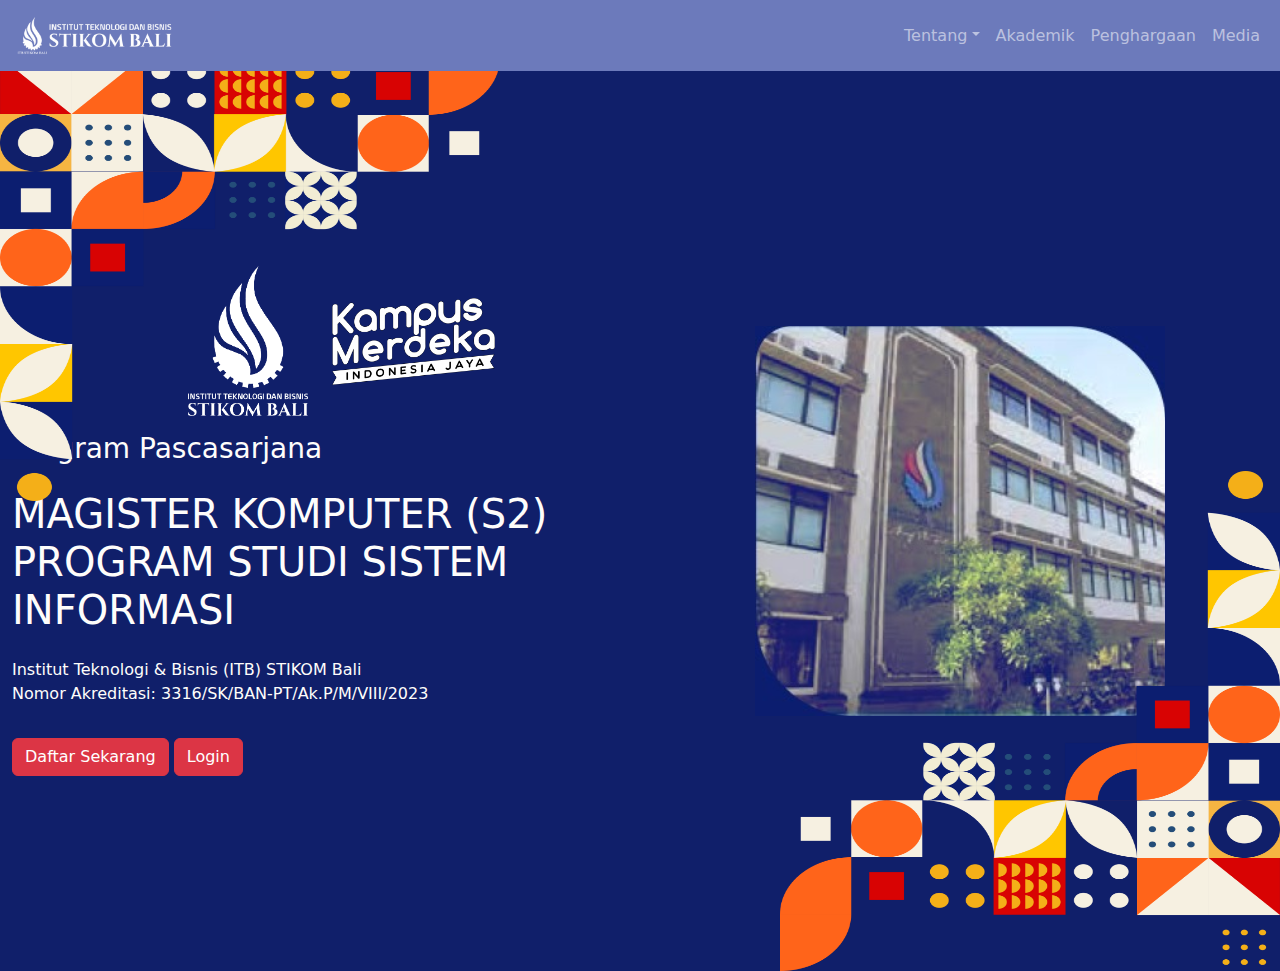
<file: index.html>
<!DOCTYPE html>
<html lang="en">
<head>
  <meta charset="utf-8" />
  <meta name="viewport" content="width=device-width, initial-scale=1" />
  <title>Bootstrap Demo</title>
  <link href="https://cdn.jsdelivr.net/npm/bootstrap@5.3.3/dist/css/bootstrap.min.css" rel="stylesheet" integrity="sha384-QWTKZyjpPEjISv5WaRU9OFeRpok6YctnYmDr5pNlyT2bRjXh0JMhjY6hW+ALEwIH" crossorigin="anonymous" />
  <link rel="stylesheet" href="style.css">
</head>
<body>
  <!-- start navbar -->
  <nav class="navbar navbar-expand-lg navbar-dark" style="background-color: #6C7ABB;">
    <div class="container-fluid">
      <a class="navbar-brand" href="#">
        <img src="/img/LogoITB.png" alt="logo" width="163" height="45">
      </a>
      <button class="navbar-toggler" type="button" data-bs-toggle="collapse" data-bs-target="#navbarSupportedContent"
        aria-controls="navbarSupportedContent" aria-expanded="false" aria-label="Toggle navigation">
        <span class="navbar-toggler-icon"></span>
      </button>
      <div class="collapse navbar-collapse justify-content-end" id="navbarSupportedContent">
        <ul class="navbar-nav mb-2 mb-lg-0">
          <li class="nav-item dropdown">
            <a class="nav-link dropdown-toggle" href="#" id="navbarDropdown" role="button"
              data-bs-toggle="dropdown" aria-expanded="false">Tentang</a>
            <ul class="dropdown-menu" aria-labelledby="navbarDropdown">
              <li><a class="dropdown-item" href="#">Sejarah</a></li>
              <li><a class="dropdown-item" href="#">Visi Misi</a></li>
              <li><a class="dropdown-item" href="#">Struktur</a></li>
              <li><a class="dropdown-item" href="#">Dosen Tetap</a></li>
            </ul>
          </li>
          <li class="nav-item">
            <a class="nav-link" href="#">Akademik</a>
          </li>
          <li class="nav-item">
            <a class="nav-link" href="#">Penghargaan</a>
          </li>
          <li class="nav-item">
            <a class="nav-link" href="#">Media</a>
          </li>
        </ul>
      </div>
    </div>
  </nav>
  <!-- end navbar -->

  <!-- Start Content -->
  <section class="container-fluid textColorPrimary custom-section"> <!-- Added "custom-section" class here -->
    <div class="row align-center"> <!-- Added "align-center" class here -->
      <div class="col-md-6">
        <div class="row mb-3">
          <div class="col text-end">
            <img src="/img/stikom.png" alt="Logo ITB" width="120">
          </div>
          <div class="col text-start align-center"> <!-- Added "align-center" class here -->
            <img src="/img/kampusmerdeka.png" alt="Kampus Merdeka" width="163">
          </div>
        </div>
        <div class="row mb-3">
          <div class="col">
            <h3>Program Pascasarjana</h3>
          </div>
        </div>
        <div class="row mb-3">
          <div class="col">
            <h1>MAGISTER KOMPUTER (S2) PROGRAM STUDI SISTEM INFORMASI</h1>
          </div>
        </div>
        <div class="row mb-3">
          <div class="col">
            <p>Institut Teknologi & Bisnis (ITB) STIKOM Bali<br>Nomor Akreditasi: 3316/SK/BAN-PT/Ak.P/M/VIII/2023</p>
          </div>
        </div>
        <div class="row">
          <div class="col">
            <button type="submit" class="btn btn-danger">Daftar Sekarang</button>
            <button type="submit" class="btn btn-danger">Login</button>
          </div>
        </div>
      </div>
      <div class="col-md-6 text-center">
        <img src="./img/image.png" alt="Image" class="img-fluid">
      </div>
    </div>
    <!-- Corner images -->
    <img src="/img/ornamen.png" alt="Corner Image" class="corner-image top-left">
    <img src="/img/ornamen.png" alt="Corner Image" class="corner-image bottom-right">
  </section>
  <!-- End Content -->

  <script src="https://cdn.jsdelivr.net/npm/bootstrap@5.3.3/dist/js/bootstrap.bundle.min.js" integrity="sha384-YvpcrYf0tY3lHB60NNkmXc5s9fDVZLESaAA55NDzOxhy9GkcIdslK1eN7N6jIeHz" crossorigin="anonymous"></script>
</body>
</html>
</file>
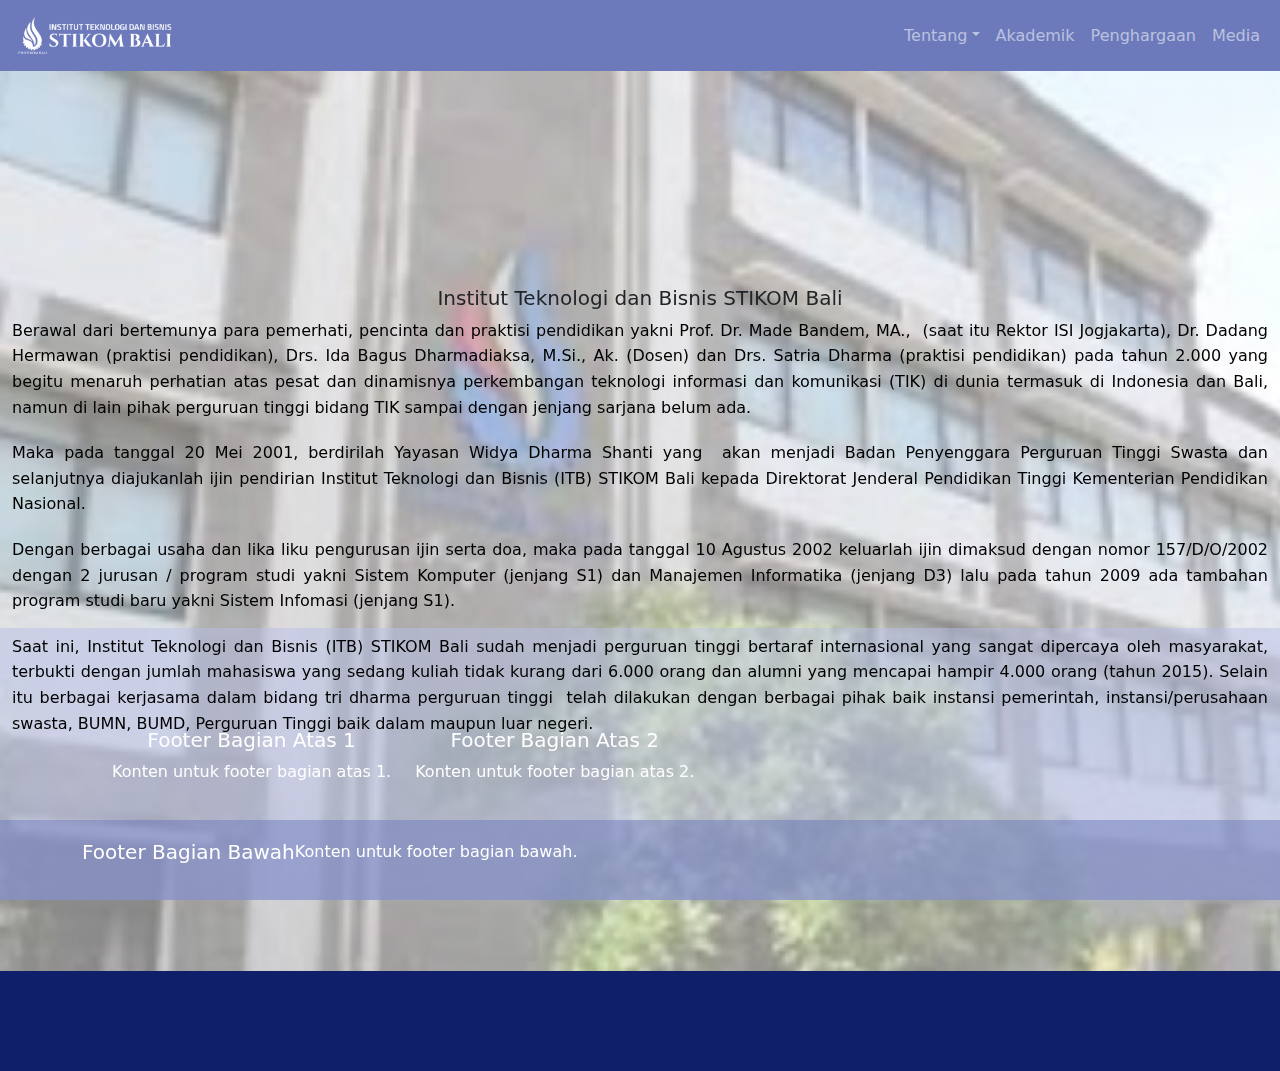
<file: sejarah.html>
<!DOCTYPE html>
<html lang="en">
  <head>
    <meta charset="utf-8" />
    <meta name="viewport" content="width=device-width, initial-scale=1" />
    <title>Bootstrap Demo</title>
    <link href="https://cdn.jsdelivr.net/npm/bootstrap@5.3.3/dist/css/bootstrap.min.css" rel="stylesheet" integrity="sha384-QWTKZyjpPEjISv5WaRU9OFeRpok6YctnYmDr5pNlyT2bRjXh0JMhjY6hW+ALEwIH" crossorigin="anonymous" />
    <link rel="stylesheet" href="style.css" />
  </head>
  <body>
    <!-- start navbar -->
    <nav class="navbar navbar-expand-lg navbar-dark" style="background-color: #6c7abb">
      <div class="container-fluid">
        <a class="navbar-brand" href="#">
          <img src="/img/LogoITB.png" alt="logo" width="163" height="45" />
        </a>
        <button class="navbar-toggler" type="button" data-bs-toggle="collapse" data-bs-target="#navbarSupportedContent" aria-controls="navbarSupportedContent" aria-expanded="false" aria-label="Toggle navigation">
          <span class="navbar-toggler-icon"></span>
        </button>
        <div class="collapse navbar-collapse justify-content-end" id="navbarSupportedContent">
          <ul class="navbar-nav mb-2 mb-lg-0">
            <li class="nav-item dropdown">
              <a class="nav-link dropdown-toggle" href="#" id="navbarDropdown" role="button" data-bs-toggle="dropdown" aria-expanded="false">Tentang</a>
              <ul class="dropdown-menu" aria-labelledby="navbarDropdown">
                <li><a class="dropdown-item" href="#">Sejarah</a></li>
                <li><a class="dropdown-item" href="#">Visi Misi</a></li>
                <li><a class="dropdown-item" href="#">Struktur</a></li>
                <li><a class="dropdown-item" href="#">Dosen Tetap</a></li>
              </ul>
            </li>
            <li class="nav-item">
              <a class="nav-link" href="#">Akademik</a>
            </li>
            <li class="nav-item">
              <a class="nav-link" href="#">Penghargaan</a>
            </li>
            <li class="nav-item">
              <a class="nav-link" href="#">Media</a>
            </li>
          </ul>
        </div>
      </div>
    </nav>
    <!-- end navbar -->

    <!-- start content -->
    <section class="container-fluid another-section">
      <div class="row align-center">
        <div class="idx">
          <h5 class="sejarah">Institut Teknologi dan Bisnis STIKOM Bali</h5>
          <p class="content-paragraph">
            Berawal dari bertemunya para pemerhati, pencinta dan praktisi pendidikan yakni Prof. Dr. Made Bandem, MA.,  (saat itu Rektor ISI Jogjakarta), Dr. Dadang Hermawan (praktisi pendidikan), Drs. Ida Bagus Dharmadiaksa, M.Si., Ak.
            (Dosen) dan Drs. Satria Dharma (praktisi pendidikan) pada tahun 2.000 yang begitu menaruh perhatian atas pesat dan dinamisnya perkembangan teknologi informasi dan komunikasi (TIK) di dunia termasuk di Indonesia dan Bali, namun
            di lain pihak perguruan tinggi bidang TIK sampai dengan jenjang sarjana belum ada.
          </p>
          <p class="content-paragraph">
            Maka pada tanggal 20 Mei 2001, berdirilah Yayasan Widya Dharma Shanti yang  akan menjadi Badan Penyenggara Perguruan Tinggi Swasta dan selanjutnya diajukanlah ijin pendirian Institut Teknologi dan Bisnis (ITB) STIKOM Bali kepada
            Direktorat Jenderal Pendidikan Tinggi Kementerian Pendidikan Nasional.
          </p>
          <p class="content-paragraph">
            Dengan berbagai usaha dan lika liku pengurusan ijin serta doa, maka pada tanggal 10 Agustus 2002 keluarlah ijin dimaksud dengan nomor 157/D/O/2002 dengan 2 jurusan / program studi yakni Sistem Komputer (jenjang S1) dan Manajemen
            Informatika (jenjang D3) lalu pada tahun 2009 ada tambahan program studi baru yakni Sistem Infomasi (jenjang S1).
          </p>
          <p class="content-paragraph">
            Saat ini, Institut Teknologi dan Bisnis (ITB) STIKOM Bali sudah menjadi perguruan tinggi bertaraf internasional yang sangat dipercaya oleh masyarakat, terbukti dengan jumlah mahasiswa yang sedang kuliah tidak kurang dari 6.000
            orang dan alumni yang mencapai hampir 4.000 orang (tahun 2015). Selain itu berbagai kerjasama dalam bidang tri dharma perguruan tinggi  telah dilakukan dengan berbagai pihak baik instansi pemerintah, instansi/perusahaan swasta,
            BUMN, BUMD, Perguruan Tinggi baik dalam maupun luar negeri.
          </p>
        </div>
      </div>
    </section>
    <!-- end content -->

    <!-- Footer bagian atas -->
    <footer class="footer-top">
      <div class="container">
        <div class="row">
          <div class="col-md-6">
            <h5>Footer Bagian Atas 1</h5>
            <p>Konten untuk footer bagian atas 1.</p>
          </div>
          <div class="col-md-6">
            <h5>Footer Bagian Atas 2</h5>
            <p>Konten untuk footer bagian atas 2.</p>
          </div>
        </div>
      </div>
    </footer>

    <!-- Footer bagian bawah -->
    <footer class="footer-bottem">
      <div class="container text-center">
        <h5>Footer Bagian Bawah</h5>
        <p>Konten untuk footer bagian bawah.</p>
      </div>
    </footer>

    <script src="https://cdn.jsdelivr.net/npm/bootstrap@5.3.3/dist/js/bootstrap.bundle.min.js" integrity="sha384-YvpcrYf0tY3lHB60NNkmXc5s9fDVZLESaAA55NDzOxhy9GkcIdslK1eN7N6jIeHz" crossorigin="anonymous"></script>
  </body>
</html>
</file>
<file: style.css>
.container {
  display: flex;
}
body {
  background-color: #101f6a;
}
.container form {
  margin: 100px;
  /* padding: 10px; */
}

.textColorPrimary {
  color: #fefdfb;
}

body,
html {
  overflow: hidden;
}
.custom-section {
  height: 100vh; /* Set height to full viewport height */
  display: flex; /* Use flexbox for layout */
  justify-content: center; /* Center horizontally */
  align-items: center; /* Center vertically */
  position: relative; /* Position relative for absolute positioning of images */
  overflow: hidden; /* Hide overflow to prevent scrolling */
}

/* Added custom styles for alignment */
.align-center {
  display: flex;
  align-items: center;
}

/* Style for corner images */
.corner-image {
  position: absolute;
  width: 500px; /* Adjust the width as needed */
  height: 500px; /* Adjust the height as needed */
  z-index: 10; /* Ensure the images appear above other content */
}

.top-left {
  top: -70px;
  left: 0px;
  transform: rotate(180deg); /* Rotate the image */
}

.bottom-right {
  bottom: 0px; /* Move the image slightly below the viewport */
  right: 0px; /* Move the image slightly to the right */
}

.another-section {
  position: relative; /* Tetapkan posisi relatif untuk kontainer */
  background-image: url("/img/gedung.jpg"); /* Ganti dengan path menuju gambar latar belakang Anda */
  background-size: cover; /* Agar gambar latar belakang menutupi seluruh area */
  background-position: center; /* Posisi gambar latar belakang di tengah */
  height: 100vh; /* Tinggi konten sama dengan tinggi viewport */
  display: flex; /* Gunakan flexbox untuk menengahkan konten */
  justify-content: center; /* Menengahkan konten secara horizontal */
  align-items: center; /* Menengahkan konten secara vertikal */
  padding-top: 50px; /* Menambahkan padding atas */
  padding-bottom: 50px; /* Menambahkan padding bawah */
  margin-bottom: 100px; /* Tambahkan margin bawah untuk memberikan ruang pada footer */
}

.another-section::before {
  content: "";
  position: absolute;
  top: 0;
  left: 0;
  width: 100%;
  height: 100%;
  background-color: rgba(255, 255, 255, 0.5);
}

.idx {
  z-index: 1;
}

h5.sejarah {
  text-align: center;
}

.content-paragraph {
  color: #000000; /* Warna teks untuk kontras dengan gambar latar belakang */
  text-align: justify; /* Posisikan teks menjadi rapi */
  font-size: 16px; /* Ukuran font */
  line-height: 1.6; /* Tinggi baris untuk meningkatkan keterbacaan */
  padding: 0; /* Padding agar konten tidak terlalu dekat dengan tepi */
  margin-bottom: 20px; /* Menambahkan margin bawah */
}

/* CSS untuk footer */
.footer-top {
  position: fixed; /* Tetapkan posisi footer */
  left: 0;
  bottom: 0;
  width: 100%;
  background-color: rgba(183, 192, 231, 0.5); /* Warna latar belakang footer dengan transparansi */
  color: white; /* Warna teks footer */
  text-align: center;
  padding: 100px; /* Padding footer */
  margin-bottom: 0px;
  margin-top: 20px;
}

.footer-bottem {
  position: fixed; /* Tetapkan posisi footer */
  left: 0;
  bottom: 0;
  width: 100%;
  background-color: rgba(108, 122, 187, 0.5); /* Warna latar belakang footer dengan transparansi */
  color: white; /* Warna teks footer */
  text-align: center;
  padding: 20px; /* Padding footer */
}
</file>
